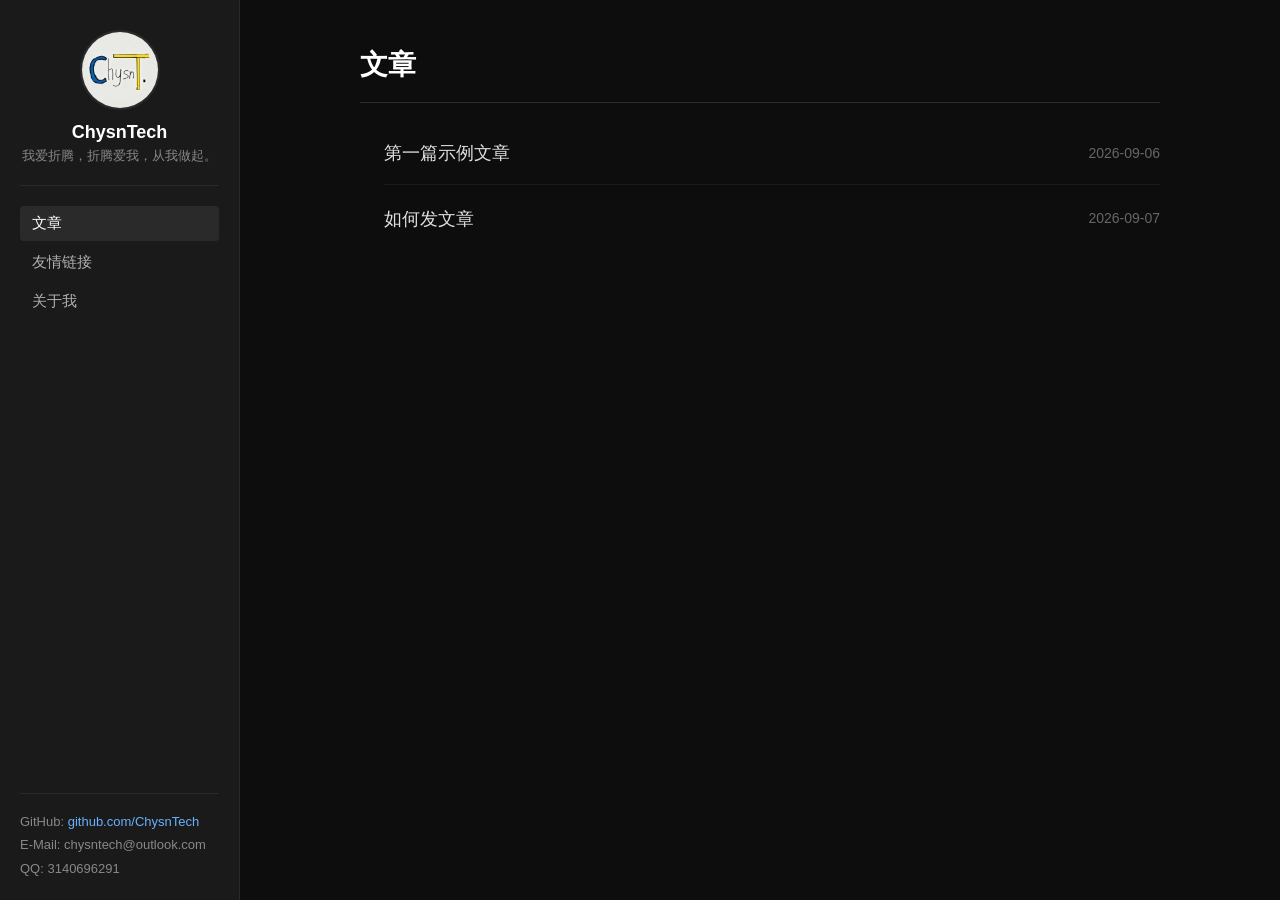
<file: index.html>
<!DOCTYPE html>
<html lang="zh-CN">
<head>
    <meta charset="UTF-8">
    <meta name="viewport" content="width=device-width, initial-scale=1.0">
    <title>文章 - ChysnTech</title>
    <link rel="stylesheet" href="style.css">
</head>
<body>
    <div class="container">

        <!-- ===== 左侧栏（固定） ===== -->
        <nav class="sidebar">
            <div class="sidebar-header">
                <img src="files/profile.jpeg" alt="ChysnTech" class="sidebar-avatar">
                <h2 class="sidebar-name">ChysnTech</h2>
                <p class="sidebar-sig">我爱折腾，折腾爱我，从我做起。</p>
            </div>

            <ul class="nav-menu">
                <li><a href="index.html" class="active">文章</a></li>
                <li><a href="links.html">友情链接</a></li>
                <li><a href="about.html">关于我</a></li>
            </ul>

            <div class="contact-info">
                <span class="contact-item">GitHub: <a href="https://github.com/ChysnTech" target="_blank">github.com/ChysnTech</a></span>
                <span class="contact-item">E-Mail: chysntech@outlook.com</span>
                <span class="contact-item">QQ: 3140696291</span>
            </div>
        </nav>

        <!-- ===== 右侧内容区（动态加载文章） ===== -->
        <main class="content" id="content-area">
            <div class="markdown-body" id="article-content">
                <!-- 默认显示文章列表 -->
                <h1>文章</h1>
                <ul class="post-list" id="post-list">
                    <!-- 由 JavaScript 动态生成 -->
                </ul>
            </div>
        </main>

    </div>

    <script>
        // 文章数据：标题、日期、内容文件路径
        const posts = [
            {
                title: '第一篇示例文章',
                date: '2026-09-06',
                file: 'blogs/post-1-content.html'
            },
            {
                title: '如何发文章',
                date: '2026-09-07',
                file: 'blogs/post-2-content.html'
            }
        ];

        // 获取 URL 参数
        function getParam(name) {
            const url = new URL(window.location.href);
            return url.searchParams.get(name);
        }

        // 加载文章内容
        function loadPost(file) {
            fetch(file)
                .then(response => response.text())
                .then(html => {
                    document.getElementById('article-content').innerHTML = html;
                })
                .catch(err => {
                    document.getElementById('article-content').innerHTML = '<h1>加载失败</h1><p>请刷新重试。</p>';
                });
        }

        // 渲染文章列表
        function renderList() {
            const list = document.getElementById('post-list');
            let html = '';
            posts.forEach(post => {
                html += `<li>
                    <a href="?post=${encodeURIComponent(post.file)}">${post.title}</a>
                    <span class="post-date">${post.date}</span>
                </li>`;
            });
            list.innerHTML = html;
        }

        // 检查 URL 参数，决定显示列表还是文章
        const postFile = getParam('post');
        if (postFile) {
            loadPost(postFile);
        } else {
            renderList();
        }

        // 点击文章链接时，不刷新页面直接加载
        document.addEventListener('click', function(e) {
            const link = e.target.closest('a');
            if (link && link.href && link.href.includes('?post=')) {
                e.preventDefault();
                const url = new URL(link.href);
                const file = url.searchParams.get('post');
                if (file) {
                    window.history.pushState({}, '', '?post=' + encodeURIComponent(file));
                    loadPost(file);
                }
            }
        });

        // 浏览器后退/前进时恢复状态
        window.addEventListener('popstate', function() {
            const postFile = getParam('post');
            if (postFile) {
                loadPost(postFile);
            } else {
                renderList();
            }
        });
    </script>
</body>
</html>
</file>
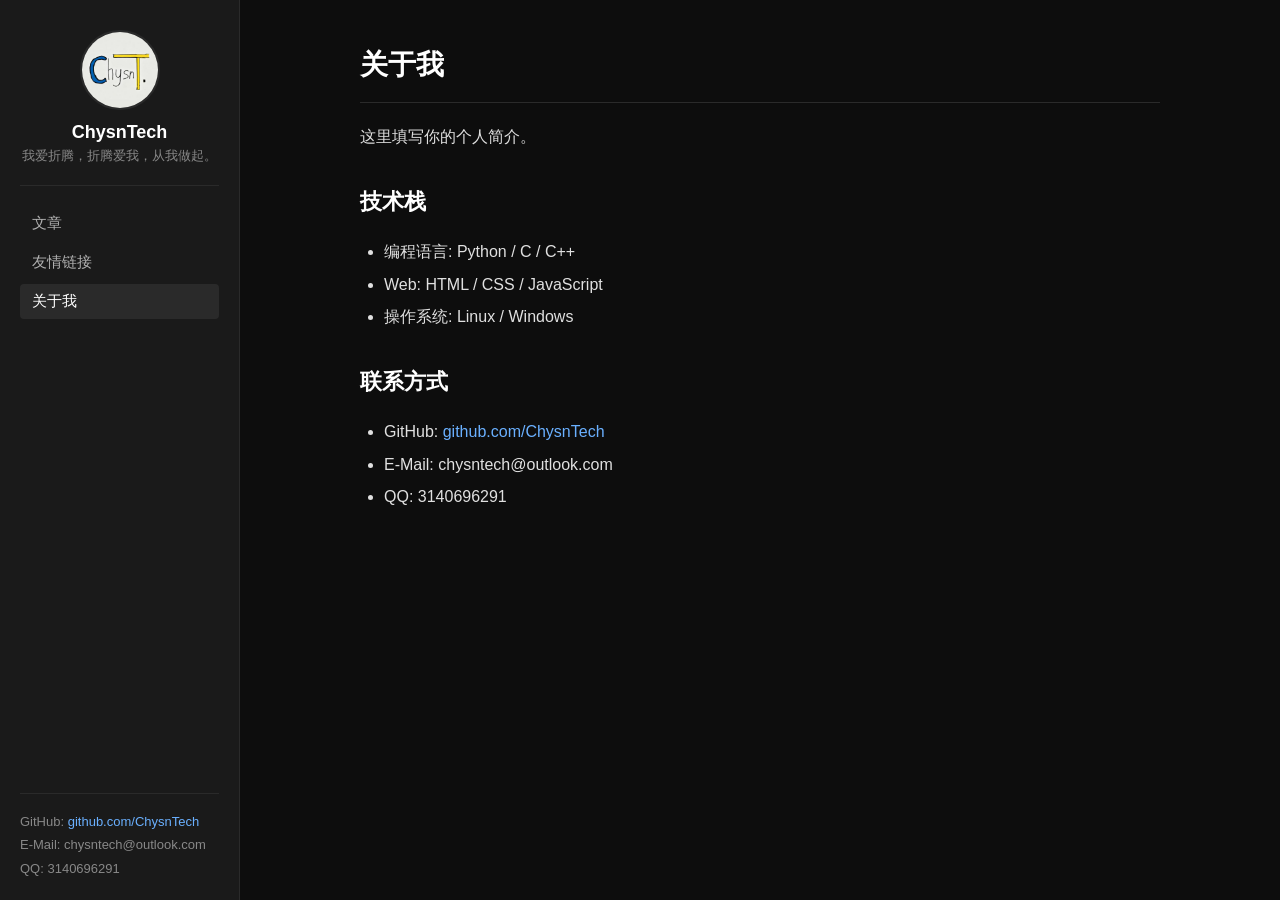
<file: about.html>
<!DOCTYPE html>
<html lang="zh-CN">
<head>
    <meta charset="UTF-8">
    <meta name="viewport" content="width=device-width, initial-scale=1.0">
    <title>关于我 - ChysnTech</title>
    <link rel="stylesheet" href="style.css">
</head>
<body>
    <div class="container">

        <nav class="sidebar">
            <div class="sidebar-header">
                <img src="files/profile.jpeg" alt="ChysnTech" class="sidebar-avatar">
                <h2 class="sidebar-name">ChysnTech</h2>
                <p class="sidebar-sig">我爱折腾，折腾爱我，从我做起。</p>
            </div>

            <ul class="nav-menu">
                <li><a href="index.html">文章</a></li>
                <li><a href="links.html">友情链接</a></li>
                <li><a href="about.html" class="active">关于我</a></li>
            </ul>

            <div class="contact-info">
                <span class="contact-item">GitHub: <a href="https://github.com/ChysnTech" target="_blank">github.com/ChysnTech</a></span>
                <span class="contact-item">E-Mail: chysntech@outlook.com</span>
                <span class="contact-item">QQ: 3140696291</span>
            </div>
        </nav>

        <main class="content">
            <div class="markdown-body">
                <h1>关于我</h1>
                <p>这里填写你的个人简介。</p>

                <h2>技术栈</h2>
                <ul>
                    <li>编程语言: Python / C / C++</li>
                    <li>Web: HTML / CSS / JavaScript</li>
                    <li>操作系统: Linux / Windows</li>
                </ul>

                <h2>联系方式</h2>
                <ul>
                    <li>GitHub: <a href="https://github.com/ChysnTech" target="_blank">github.com/ChysnTech</a></li>
                    <li>E-Mail: chysntech@outlook.com</li>
                    <li>QQ: 3140696291</li>
                </ul>
            </div>
        </main>

    </div>
</body>
</html>
</file>
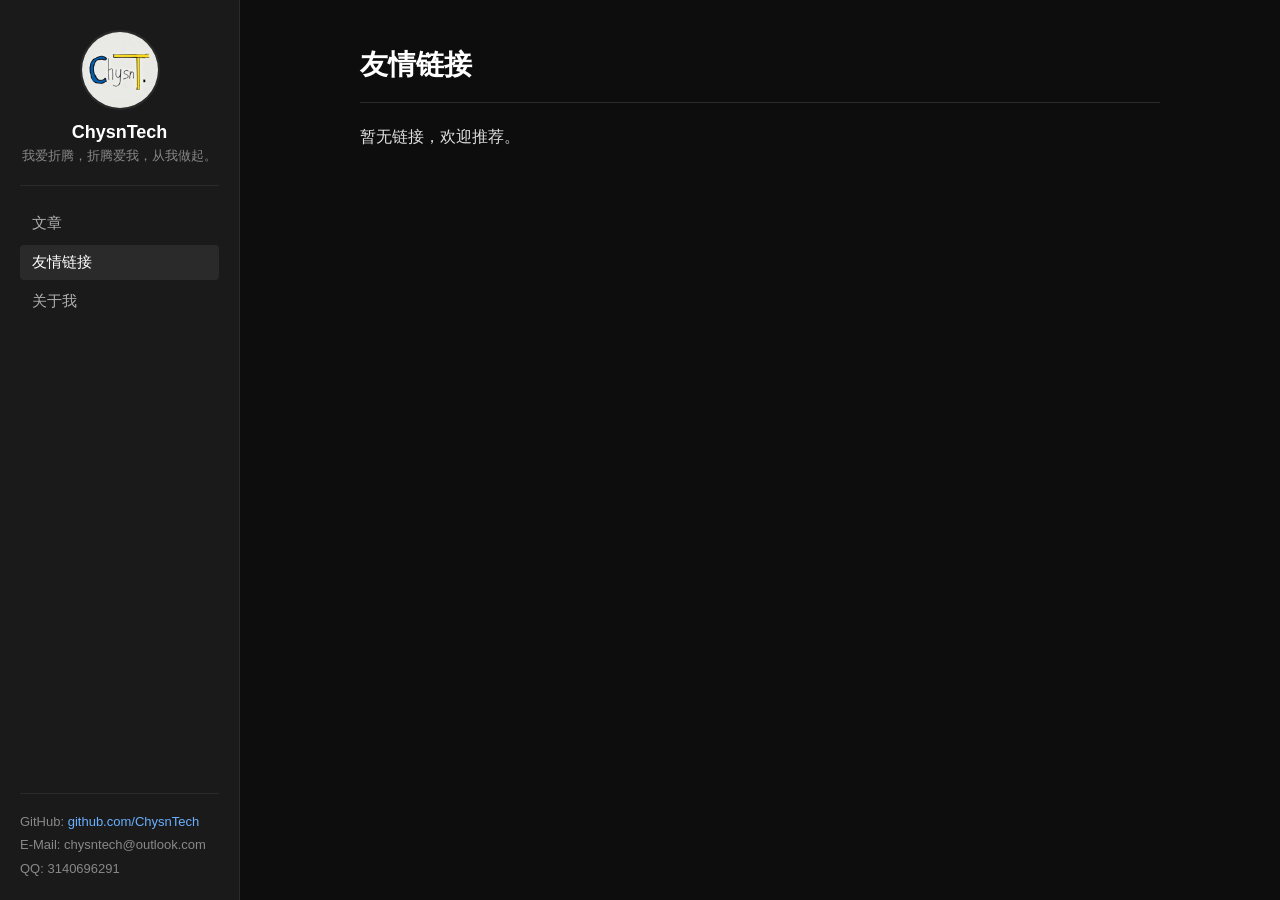
<file: links.html>
<!DOCTYPE html>
<html lang="zh-CN">
<head>
    <meta charset="UTF-8">
    <meta name="viewport" content="width=device-width, initial-scale=1.0">
    <title>友情链接 - ChysnTech</title>
    <link rel="stylesheet" href="style.css">
</head>
<body>
    <div class="container">

        <nav class="sidebar">
            <div class="sidebar-header">
                <img src="files/profile.jpeg" alt="ChysnTech" class="sidebar-avatar">
                <h2 class="sidebar-name">ChysnTech</h2>
                <p class="sidebar-sig">我爱折腾，折腾爱我，从我做起。</p>
            </div>

            <ul class="nav-menu">
                <li><a href="index.html">文章</a></li>
                <li><a href="links.html" class="active">友情链接</a></li>
                <li><a href="about.html">关于我</a></li>
            </ul>

            <div class="contact-info">
                <span class="contact-item">GitHub: <a href="https://github.com/ChysnTech" target="_blank">github.com/ChysnTech</a></span>
                <span class="contact-item">E-Mail: chysntech@outlook.com</span>
                <span class="contact-item">QQ: 3140696291</span>
            </div>
        </nav>

        <main class="content">
            <div class="markdown-body">
                <h1>友情链接</h1>
                <p>暂无链接，欢迎推荐。</p>
            </div>
        </main>

    </div>
</body>
</html>
</file>
<file: style.css>
* {
    margin: 0;
    padding: 0;
    box-sizing: border-box;
}

body {
    font-family: -apple-system, BlinkMacSystemFont, "Segoe UI", Roboto, Arial, sans-serif;
    background-color: #0d0d0d;
    color: #e0e0e0;
    height: 100vh;
    overflow: hidden;
}

.container {
    display: flex;
    height: 100vh;
    width: 100%;
}

.sidebar {
    width: 240px;
    min-width: 240px;
    background-color: #1a1a1a;
    padding: 30px 20px 20px 20px;
    display: flex;
    flex-direction: column;
    border-right: 1px solid #2a2a2a;
    overflow-y: auto;
}

.sidebar-header {
    text-align: center;
    padding-bottom: 20px;
    border-bottom: 1px solid #2a2a2a;
    margin-bottom: 20px;
}

.sidebar-avatar {
    width: 80px;
    height: 80px;
    border-radius: 50%;
    object-fit: cover;
    border: 2px solid #2a2a2a;
    background-color: #1a1a1a;
    display: block;
    margin: 0 auto 12px auto;
}

.sidebar-name {
    font-size: 18px;
    font-weight: 600;
    color: #ffffff;
    margin: 0 0 4px 0;
}

.sidebar-sig {
    font-size: 13px;
    color: #888888;
    margin: 0;
}

.nav-menu {
    list-style: none;
    flex: 1;
    padding: 0;
    margin: 0;
}

.nav-menu li {
    margin-bottom: 4px;
}

.nav-menu a {
    display: block;
    padding: 8px 12px;
    color: #b0b0b0;
    text-decoration: none;
    border-radius: 4px;
    font-size: 15px;
}

.nav-menu a:hover {
    background-color: #2a2a2a;
    color: #ffffff;
}

.nav-menu a.active {
    background-color: #2a2a2a;
    color: #ffffff;
}

.contact-info {
    border-top: 1px solid #2a2a2a;
    padding-top: 16px;
    margin-top: auto;
    font-size: 13px;
    color: #888888;
    line-height: 1.8;
}

.contact-info a {
    color: #6ab0ff;
    text-decoration: none;
}

.contact-info a:hover {
    text-decoration: underline;
}

.contact-item {
    display: block;
}

.content {
    flex: 1;
    padding: 40px 50px;
    overflow-y: auto;
    background-color: #0d0d0d;
}

.markdown-body {
    max-width: 800px;
    margin: 0 auto;
    line-height: 1.8;
    color: #e0e0e0;
}

.markdown-body h1 {
    font-size: 28px;
    color: #ffffff;
    border-bottom: 1px solid #2a2a2a;
    padding-bottom: 12px;
    margin-bottom: 20px;
}

.markdown-body h2 {
    font-size: 22px;
    color: #ffffff;
    margin-top: 30px;
    margin-bottom: 16px;
}

.markdown-body h3 {
    font-size: 18px;
    color: #ffffff;
    margin-top: 24px;
    margin-bottom: 12px;
}

.markdown-body p {
    margin-bottom: 16px;
}

.markdown-body ul,
.markdown-body ol {
    margin-bottom: 16px;
    padding-left: 24px;
}

.markdown-body li {
    margin-bottom: 4px;
}

.markdown-body a {
    color: #6ab0ff;
    text-decoration: none;
}

.markdown-body a:hover {
    text-decoration: underline;
}

.markdown-body pre {
    background-color: #1a1a1a;
    padding: 16px;
    border-radius: 6px;
    overflow-x: auto;
    margin-bottom: 16px;
}

.markdown-body pre code {
    background-color: transparent;
    padding: 0;
    font-size: 14px;
}

.markdown-body code {
    background-color: #1a1a1a;
    padding: 2px 6px;
    border-radius: 4px;
    font-size: 14px;
}

.markdown-body blockquote {
    border-left: 3px solid #2a2a2a;
    padding-left: 16px;
    color: #888888;
    margin-bottom: 16px;
}

.markdown-body hr {
    border: none;
    border-top: 1px solid #2a2a2a;
    margin: 30px 0;
}

.post-list {
    list-style: none;
    padding: 0;
    margin: 0;
}

.post-list li {
    padding: 10px 0;
    border-bottom: 1px solid #1a1a1a;
    display: flex;
    justify-content: space-between;
    align-items: center;
}

.post-list li:last-child {
    border-bottom: none;
}

.post-list a {
    color: #e0e0e0;
    text-decoration: none;
    font-size: 18px;
    padding: 4px 0;
}

.post-list a:hover {
    color: #6ab0ff;
}

.post-date {
    color: #666666;
    font-size: 14px;
    white-space: nowrap;
    margin-left: 20px;
}

::-webkit-scrollbar {
    width: 6px;
}

::-webkit-scrollbar-track {
    background: #0d0d0d;
}

::-webkit-scrollbar-thumb {
    background: #2a2a2a;
    border-radius: 3px;
}

::-webkit-scrollbar-thumb:hover {
    background: #3a3a3a;
}
</file>
